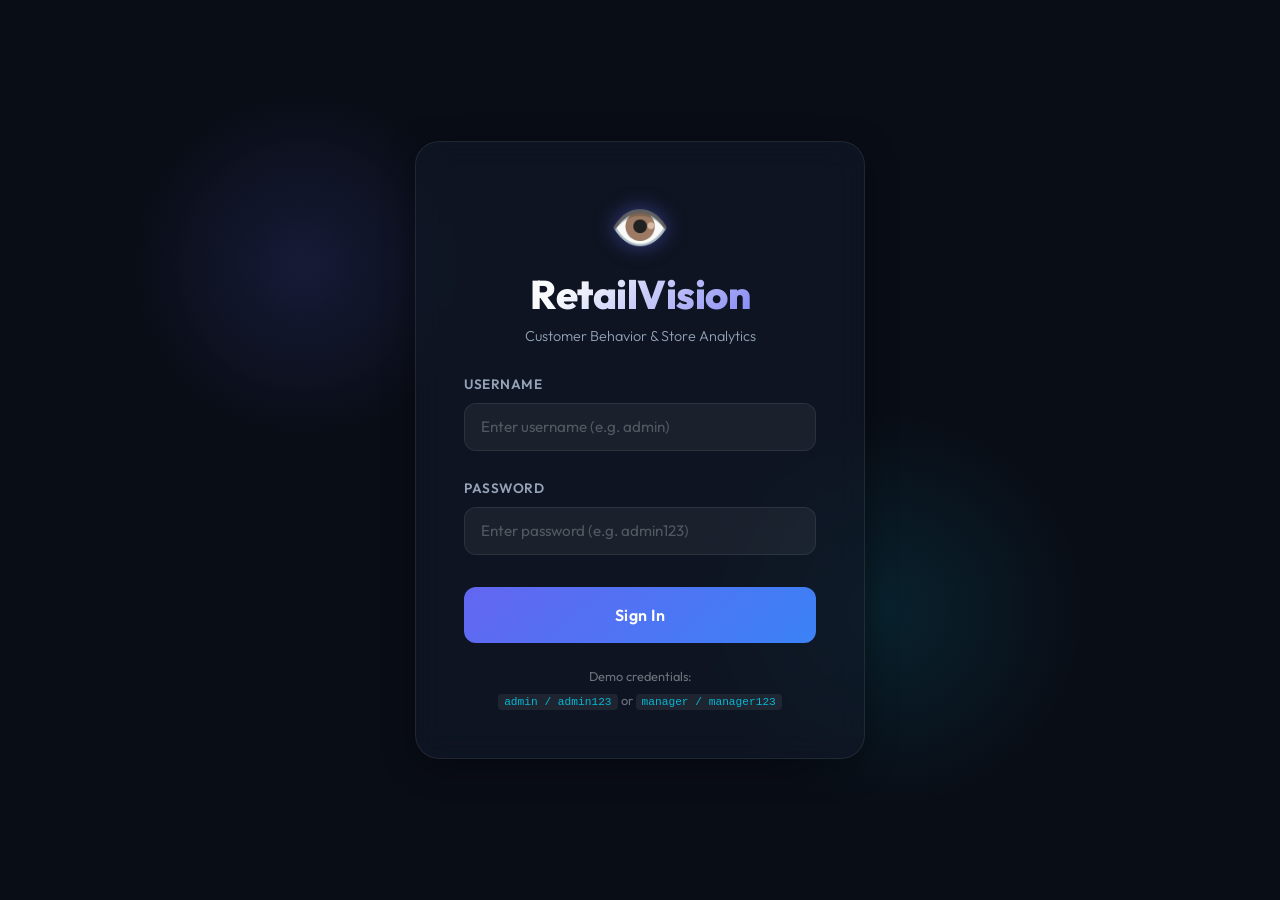
<file: docs/index.html>
<!DOCTYPE html>
<html lang="en">
<head>
    <meta charset="UTF-8">
    <meta name="viewport" content="width=device-width, initial-scale=1.0">
    <title>RetailVision - Login (Static Demo)</title>
    <link href="https://fonts.googleapis.com/css2?family=Outfit:wght@300;400;600;800&display=swap" rel="stylesheet">
    <link href="https://cdn.jsdelivr.net/npm/bootstrap@5.3.0/dist/css/bootstrap.min.css" rel="stylesheet">
    <style>
        :root {
            --bg-dark: #090d16;
            --card-bg: rgba(17, 25, 40, 0.65);
            --border-color: rgba(255, 255, 255, 0.08);
            --text-primary: #f8fafc;
            --text-secondary: #94a3b8;
            --accent-indigo: #6366f1;
            --accent-blue: #3b82f6;
            --accent-cyan: #06b6d4;
        }

        body {
            background-color: var(--bg-dark);
            color: var(--text-primary);
            font-family: 'Outfit', sans-serif;
            margin: 0;
            overflow: hidden;
            min-height: 100vh;
            display: flex;
            align-items: center;
            position: relative;
        }

        .glow-bg-1 {
            position: absolute;
            top: 10%;
            left: 10%;
            width: 350px;
            height: 350px;
            background: radial-gradient(circle, rgba(99, 102, 241, 0.15) 0%, rgba(0, 0, 0, 0) 70%);
            z-index: -1;
            pointer-events: none;
        }

        .glow-bg-2 {
            position: absolute;
            bottom: 10%;
            right: 15%;
            width: 400px;
            height: 400px;
            background: radial-gradient(circle, rgba(6, 182, 212, 0.12) 0%, rgba(0, 0, 0, 0) 70%);
            z-index: -1;
            pointer-events: none;
        }

        .login-card {
            background: var(--card-bg);
            backdrop-filter: blur(16px);
            -webkit-backdrop-filter: blur(16px);
            border: 1px solid var(--border-color);
            border-radius: 24px;
            width: 100%;
            max-width: 450px;
            box-shadow: 0 8px 32px 0 rgba(0, 0, 0, 0.37);
            transition: transform 0.3s ease, box-shadow 0.3s ease;
        }

        .login-card:hover {
            transform: translateY(-5px);
            box-shadow: 0 12px 40px 0 rgba(99, 102, 241, 0.15);
        }

        .logo-icon {
            font-size: 3rem;
            display: inline-block;
            filter: drop-shadow(0 0 10px rgba(99, 102, 241, 0.5));
        }

        .logo-text {
            font-weight: 800;
            letter-spacing: -0.5px;
            background: linear-gradient(135deg, var(--text-primary) 30%, var(--accent-indigo));
            -webkit-background-clip: text;
            -webkit-text-fill-color: transparent;
        }

        .logo-sub {
            color: var(--text-secondary);
            font-size: 0.9rem;
            font-weight: 300;
        }

        .form-label-custom {
            color: var(--text-secondary);
            font-size: 0.85rem;
            font-weight: 600;
            text-transform: uppercase;
            letter-spacing: 0.5px;
            margin-bottom: 8px;
        }

        .form-control-custom {
            background: rgba(255, 255, 255, 0.05);
            border: 1px solid var(--border-color);
            border-radius: 12px;
            color: var(--text-primary) !important;
            padding: 12px 16px;
            font-size: 0.95rem;
            transition: border-color 0.25s, box-shadow 0.25s;
        }

        .form-control-custom:focus {
            background: rgba(255, 255, 255, 0.08);
            border-color: var(--accent-indigo);
            box-shadow: 0 0 0 4px rgba(99, 102, 241, 0.25);
            outline: none;
        }

        .form-control-custom::placeholder {
            color: rgba(255, 255, 255, 0.25);
        }

        .btn-primary-custom {
            background: linear-gradient(135deg, var(--accent-indigo), var(--accent-blue));
            border: none;
            border-radius: 12px;
            color: white;
            font-weight: 600;
            letter-spacing: 0.5px;
            transition: filter 0.2s, transform 0.1s;
        }

        .btn-primary-custom:hover {
            filter: brightness(1.1);
        }

        .btn-primary-custom:active {
            transform: scale(0.98);
        }

        .alert-danger-custom {
            background-color: rgba(239, 68, 68, 0.15);
            border: 1px solid rgba(239, 68, 68, 0.3);
            color: #ef4444;
            border-radius: 12px;
            font-size: 0.9rem;
        }

        .footer-hint {
            font-size: 0.8rem;
            color: rgba(255, 255, 255, 0.4);
        }

        .credentials-tag {
            background-color: rgba(255, 255, 255, 0.07);
            color: var(--accent-cyan);
            padding: 2px 6px;
            border-radius: 4px;
        }
    </style>
</head>
<body>
    <div class="glow-bg-1"></div>
    <div class="glow-bg-2"></div>
    
    <div class="container d-flex justify-content-center align-items-center min-vh-100">
        <div class="login-card p-5 text-center">
            <div class="logo-area mb-4">
                <span class="logo-icon">👁️</span>
                <h1 class="logo-text mt-2">RetailVision</h1>
                <p class="logo-sub">Customer Behavior & Store Analytics</p>
            </div>
            
            <div id="error-alert" class="alert alert-danger-custom mb-4 d-none" role="alert">
                Invalid username or password.
            </div>
            
            <form id="login-form" onsubmit="handleLogin(event)">
                <div class="mb-4 text-start">
                    <label for="username" class="form-label-custom">Username</label>
                    <input type="text" class="form-control-custom w-100" id="username" required placeholder="Enter username (e.g. admin)">
                </div>
                
                <div class="mb-4 text-start">
                    <label for="password" class="form-label-custom">Password</label>
                    <input type="password" class="form-control-custom w-100" id="password" required placeholder="Enter password (e.g. admin123)">
                </div>
                
                <button type="submit" class="btn-primary-custom w-100 py-3 mt-2">Sign In</button>
            </form>
            
            <div class="footer-hint mt-4">
                <p class="mb-1">Demo credentials:</p>
                <code class="credentials-tag">admin / admin123</code> or <code class="credentials-tag">manager / manager123</code>
            </div>
        </div>
    </div>

    <script>
        // Check if already signed in
        if (localStorage.getItem('username')) {
            window.location.href = 'dashboard.html';
        }

        function handleLogin(e) {
            e.preventDefault();
            const user = document.getElementById('username').value.trim();
            const pass = document.getElementById('password').value;
            const alertBox = document.getElementById('error-alert');

            if ((user === 'admin' && pass === 'admin123') || (user === 'manager' && pass === 'manager123')) {
                localStorage.setItem('username', user);
                localStorage.setItem('role', user === 'admin' ? 'admin' : 'manager');
                window.location.href = 'dashboard.html';
            } else {
                alertBox.classList.remove('d-none');
            }
        }
    </script>
</body>
</html>
</file>
